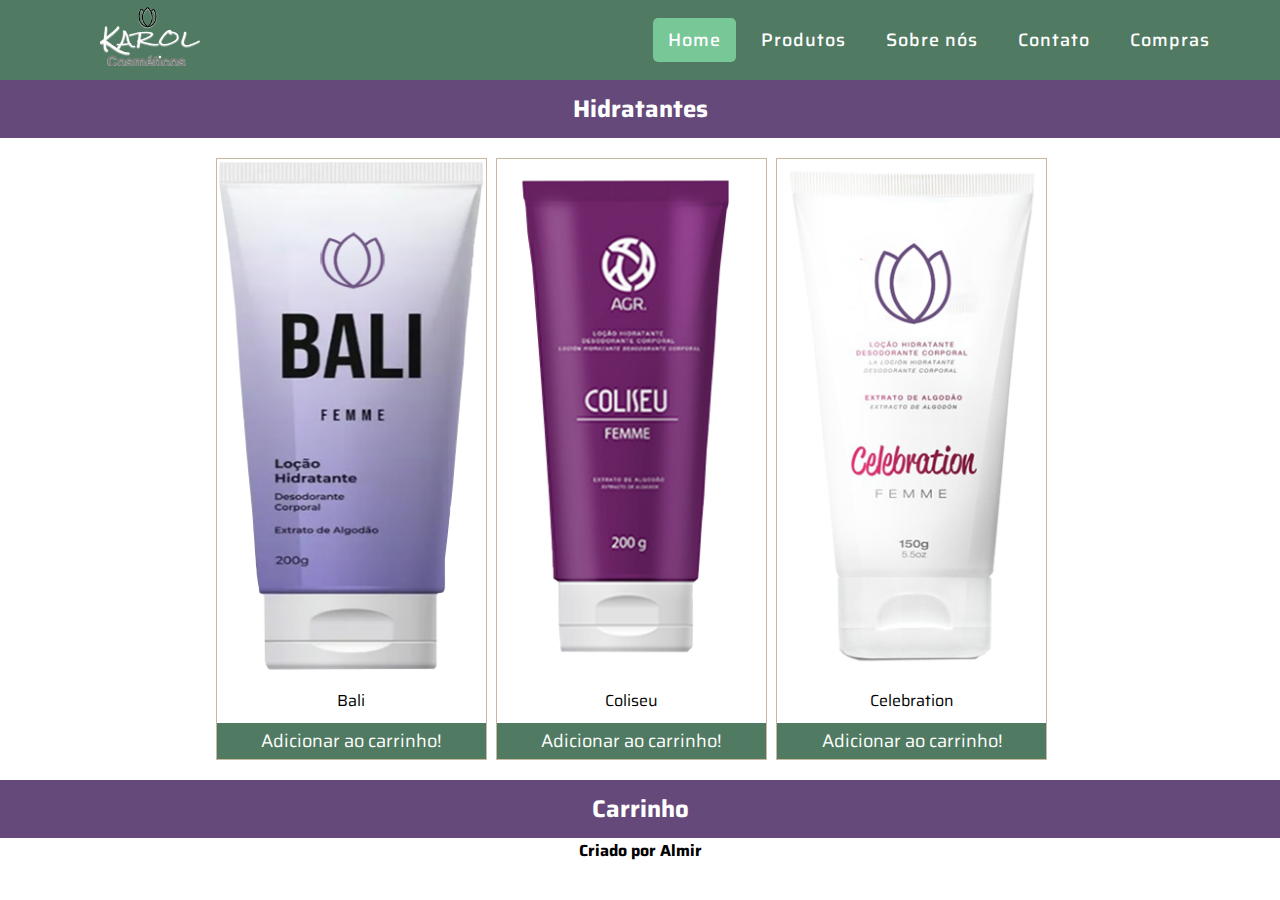
<file: index.html>
<!DOCTYPE html>
<html lang="pt-br">
<head>
    <meta charset="UTF-8">
    <meta http-equiv="X-UA-Compatible" content="IE=edge">
    <meta name="viewport" content="width=device-width, initial-scale=1.0">
    <title>Karol Cosmético</title>

    <link rel="stylesheet" href="https://cdnjs.cloudflare.com/ajax/libs/font-awesome/4.7.0/css/font-awesome.min.css">
    <link rel="stylesheet" href="styles/style.css">
    <script src="script/script.js" defer></script>
</head>
<body>
    <header>
        <nav>
            <div class="logo">
                <img src="images/logoKarol-White.png" alt="">
            </div>
            <div class="menu-btn">
                <i class="fa fa-bars fa-2x" onclick="menuShow()"></i>
            </div>
            <ul>
                <li><a href="#" class="active">Home</a></li>
                <li><a href="#">Produtos</a></li>
                <li><a href="#">Sobre nós</a></li>
                <li><a href="#">Contato</a></li>
                <li><a href="#">Compras</a></li>
            </ul>
        </nav>
    </header>
    <main>
        <h2>Hidratantes</h2>
        <section id="produtos"></section>
        <h2>Carrinho</h2>
        <section id="carrinho"></section>
    </main>
    <footer>
        <p>Criado por Almir</p>
    </footer>
</body>
</html>
</file>
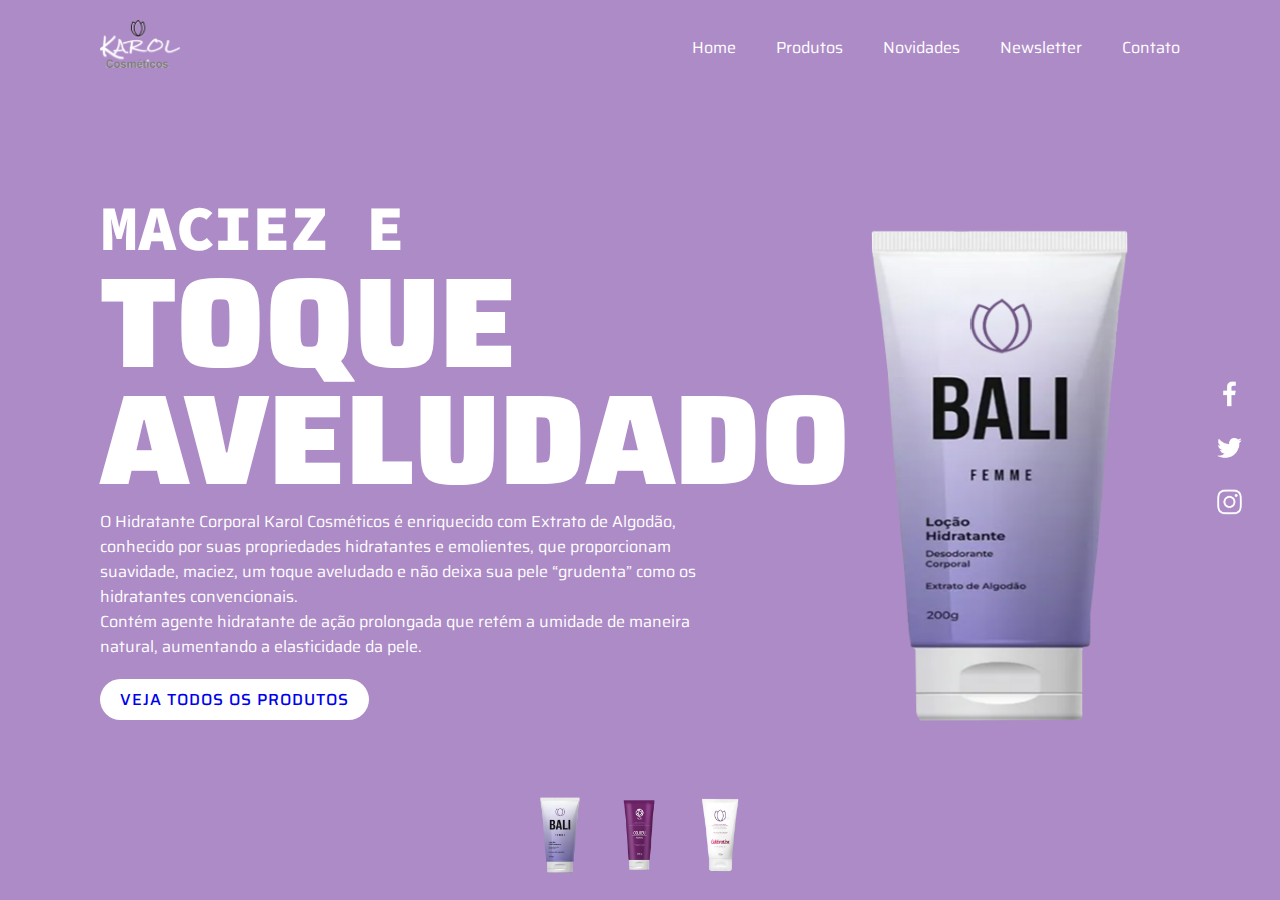
<file: landingPage/index.html>
<!DOCTYPE html>
<html lang="pt-BR">
<head>
    <meta charset="UTF-8">
    <meta http-equiv="X-UA-Compatible" content="IE=edge">
    <meta name="viewport" content="width=device-width, initial-scale=1.0">
    <title>Karol Cosméticos</title>
    <link rel="stylesheet" href="styles/style.css">
</head>
<body>
    <section class="sec">
        <header>
            <a href="#"><img src="images/logoKarol-White.png" alt="logo" class="logo"></a>
            <div class="toggleMenu" onclick="menuToggle();"></div>
            <ul class="navigation">
                <li><a href="#">Home</a></li>
                <li><a href="#">Produtos</a></li>
                <li><a href="#">Novidades</a></li>
                <li><a href="#">Newsletter</a></li>
                <li><a href="#">Contato</a></li>
            </ul>
        </header>
        <div class="content">
            <div class="textBox">
                <h2>Maciez e<br><span>toque Aveludado</span></h2>
                <p>O Hidratante Corporal Karol Cosméticos é enriquecido com Extrato de Algodão, conhecido por suas propriedades hidratantes e emolientes, que proporcionam suavidade, maciez, um toque aveludado e não deixa sua pele “grudenta” como os hidratantes convencionais.</p>
                <p>Contém agente hidratante de ação prolongada que retém a umidade de maneira natural, aumentando a elasticidade da pele.</p>
                <a href="../index.html">Veja todos os produtos</a>
            </div>
            <div class="imgBox">
                <img src="images/hidratante001.png" alt="hidratante" class="hidratante">
            </div>
        </div>
        <ul class="thumb">
            <li><img src="images/hidratante001.png" alt="pepsiThumb" onclick="imgSlider('images/hidratante001.png'); changeBgColor('#AD8BC7')"></li>
            <li><img src="images/hidratante002.png" alt="pepsiThumb" onclick="imgSlider('images/hidratante002.png'); changeBgColor('#65497A')"></li>
            <li><img src="images/hidratante003.png" alt="pepsiThumb" onclick="imgSlider('images/hidratante003.png'); changeBgColor('#507A61')"></li>
        </ul>
        <ul class="sci">
            <li><a href="#"><img src="images/facebook.png" alt="facebook"></a></li>
            <li><a href="#"><img src="images/twitter.png" alt="twitter"></a></li>
            <li><a href="#"><img src="images/instagram.png" alt="instagram"></a></li>
        </ul>
    </section>

    <script type="text/javascript">
        function imgSlider(anything){
            document.querySelector('.hidratante').src = anything;
        }

        function changeBgColor(color){
            const sec = document.querySelector('.sec');
            sec.style.background = color;
        }

        function menuToggle(){
            const toggleMenu = document.querySelector('.toggleMenu');
            const navigation = document.querySelector('.navigation');
            toggleMenu.classList.toggle('active');
            navigation.classList.toggle('active');
        }
    </script>
</body>
</html>
</file>
<file: styles/style.css>
@charset "UTF-8";

@import url('https://fonts.googleapis.com/css2?family=Rock+Salt&display=swap');
@import url('https://fonts.googleapis.com/css2?family=Saira:ital,wght@0,100;0,200;0,300;0,400;0,500;0,600;0,700;0,800;1,100;1,200;1,300;1,400;1,500;1,600;1,700;1,800;1,900&display=swap');
@import url('https://fonts.googleapis.com/css2?family=Source+Code+Pro:ital,wght@0,200;0,300;0,400;0,500;0,600;0,700;0,800;0,900;1,200;1,300;1,400;1,500;1,600;1,700;1,800;1,900&display=swap');

/* Color Theme Swatches in Hex */
.Karol-1-hex { color: #65497A; }
.Karol-2-hex { color: #C7B89F; }
.Karol-3-hex { color: #AD8BC7; }
.Karol-4-hex { color: #77C797; }
.Karol-5-hex { color: #507A61; }

*{
    margin: 0;
    padding: 0;
    box-sizing: border-box;
    font-family: 'Saira', sans-serif;
}

nav {
    display: flex;
    height: 80px;
    width: 100%;
    background-color: #507A61;
    align-items: center;
    justify-content: space-between;
    padding: 0 50px 0 100px;
    flex-wrap: wrap;
}

.logo img {
    height: 60%;
    width: 60%;
}

nav ul {
    display: flex;
    flex-wrap: wrap;
    list-style: none;
}

nav ul li {
    margin: 0 5px;
}

nav ul li a {
    color: #fff;
    text-decoration: none;
    font-size: 18px;
    font-weight: 500;
    padding: 8px 15px;
    border-radius: 5px;
    letter-spacing: 1px;
    transition: all 0.3s ease;
}

nav ul li a.active,
nav ul li a:hover {
    background-color: #77C797;
}

nav .menu-btn i {
    color: #fff;
    cursor: pointer;
    display: none;
}

#produtos {
    max-width: 900px;
    margin: 0 auto;
    padding: 0 2%;
    display: flex;
    flex-wrap: wrap;
}

#carrinho {
    background-color: #77C797;
    max-width: 900px;
    margin: 0 auto;
    padding: 0 2%;
    display: block;
}

.produto-single {
    width: 32%;
    margin-right: 1%;
    border: 1px solid #C7B89F;
    margin-top: 20px;
    margin-bottom: 20px;
}

.produto-single img {
    max-width: 100%;
}

.produto-single p {
    text-align: center;
    font-size: 16px;
    padding: 10px;
}

.produto-single a {
    text-decoration: none;
    color: #fff;
    background-color: #507A61;
    text-align: center;
    display: block;
    padding: 4px 0;
    font-size: 18px;
}

h2 {
    background-color: #65497A;
    padding: 10px 0;
    text-align: center;
    color: #fff;
}

.info-single-checkout {
    border-bottom: 2px dotted;
}

footer {
    text-align: center;
    font-weight: bolder;
}

/* Criando a Media-Query */
@media screen and (max-width: 768px) {
    nav .menu-btn i {
        display: block;
    }

    nav ul {
        position: fixed;
        top: 80px;
        left: -100%;
        background-color: #507A61;
        height: 100vh;
        width: 100%;
        text-align: center;
        display: block;
        transition: all 0.3s ease;
    }

    nav ul.open {
        left: 0;
    }

    nav ul li {
        width: 100%;
        margin: 50px 0;
    }

    nav ul li a.active,
    nav ul li a:hover {
        background: none;
        color: #77C797;
    }

    .produto-single {
        width: 100%;
        margin-right: 0;
        text-align: center;
    }
}
</file>
<file: landingPage/styles/style.css>
@import url('https://fonts.googleapis.com/css2?family=Rock+Salt&display=swap');
@import url('https://fonts.googleapis.com/css2?family=Saira:ital,wght@0,100;0,200;0,300;0,400;0,500;0,600;0,700;0,800;1,100;1,200;1,300;1,400;1,500;1,600;1,700;1,800;1,900&display=swap');
@import url('https://fonts.googleapis.com/css2?family=Source+Code+Pro:ital,wght@0,200;0,300;0,400;0,500;0,600;0,700;0,800;0,900;1,200;1,300;1,400;1,500;1,600;1,700;1,800;1,900&display=swap');

/* Color Theme Swatches in Hex */
.Karol-1-hex { color: #65497A; }
.Karol-2-hex { color: #C7B89F; }
.Karol-3-hex { color: #AD8BC7; }
.Karol-4-hex { color: #77C797; }
.Karol-5-hex { color: #507A61; }

*{
    margin: 0;
    padding: 0;
    box-sizing: border-box;
    font-family: 'Saira', sans-serif;
}

section{
    position: relative;
    width: 100%;
    min-height: 100vh;
    padding: 100px;
    display: flex;
    justify-content: space-between;
    align-items: center;
    background-color: #AD8BC7;
    transition: 0.5s;
}

header{
    position: absolute;
    top: 0;
    left: 0;
    width: 100%;
    padding: 20px 100px;
    display: flex;
    justify-content: space-between;
    align-items: center;
}

header .logo{
    position: relative;
    max-width: 80px;
}

header ul{
    position: relative;
    display: flex;
}

header ul li{
    list-style: none;
}

header ul li a{
    display: inline-block;
    color: #fff;
    font-weight: 400;
    margin-left: 40px;
    text-decoration: none;
}

.content{
    position: relative;
    width: 100%;
    display: flex;
    justify-content: space-between;
    align-items: center;
}

.content .textBox{
    position: relative;
    max-width: 600px;
}

.content .textBox h2{
    font-family: 'Source Code Pro', monospace;
    color: #fff;
    font-size: 4em;
    line-height: 1.5em;
    font-weight: 900;
    text-transform: uppercase;
}

.content .textBox h2 span{
    font-size: 2em;
}

.content .textBox p{
    color: #fff;
}

.content .textBox a{
    display: inline-block;
    margin-top: 20px;
    padding: 8px 20px;
    background: #fff;
    border-radius: 40px;
    font-weight: 500;
    letter-spacing: 1px;
    text-decoration: none;
    text-transform: uppercase;
}

.content .imgBox{
    width: 600px;
    display: flex;
    padding-right: 50px;
    margin-top: 50px;
    justify-content: flex-end;
}

.content .imgBox img{
    max-width: 260px;
}

.thumb{
    position: absolute;
    left: 50%;
    bottom: 20px;
    transform: translateX(-50%);
    display: flex;
}

.thumb li{
    list-style: none;
    display: inline-block;
    margin: 0 20px;
    cursor: pointer;
    transition: 0.5s;
}

.thumb li:hover{
    transform: translateY(-15px);
}

.thumb li img{
    max-width: 40px;
}

.sci{
    position: absolute;
    top: 50%;
    right: 30px;
    transform: translateY(-50%);
    display: flex;
    justify-content: center;
    align-items: center;
    flex-direction: column;
}

.sci li{
    list-style: none;
}

.sci li a{
    display: inline-block;
    filter: invert(1);
    margin: 5px 0;
    transform: scale(0.6);
}

@media (max-width:991px){
    section{
        padding: 40px;
        padding-bottom: 140px;
    }
    header{
        padding: 20px 40px;
    }
    header .logo{
        position: relative;
        max-width: 60px;
    }
    header ul{
        position: fixed;
        top: 0;
        left: 0;
        width: 100%;
        height: 100%;
        background: #fff;
        z-index: 1;
        flex-direction: column;
        align-items: center;
        justify-content: center;
        transition: 0.2s;
        visibility: hidden;
        opacity: 0;
    }
    header ul.active{
        visibility: visible;
        opacity: 1;
    }
    header ul li a{
        display: inline-block;
        color: #111;
        font-weight: 400;
        margin-left: 0;
        text-decoration: none;
        font-size: 2em;
        margin: 10px 0;
    }
    header ul li a:hover{
        color: #65497A;
    }
    .toggleMenu{
        position: relative;
        width: 40px;
        height: 40px;
        background: url(../images/menu.png);
        background-position: center;
        background-size: 30px;
        background-repeat: no-repeat;
        z-index: 2;
        cursor: pointer;
    }
    .toggleMenu.active{
        background: url(../images/close.png);
        background-position: center;
        background-size: 25px;
        background-repeat: no-repeat;
        filter: invert(1);
    }
    .content{
        flex-direction: column;
        margin-top: 80px;
    }
    .content .textBox{
        position: relative;
        max-width: 100%;
        padding-right: 20px;
    }
    .content .textBox h2{
        color: #fff;
        font-size: 3em;
    }
    .content .textBox a{
        font-size: 14px;
        padding: 8px 15px;
    }
    .content .imgBox{
        width: 100%;
        display: flex;
        padding-right: 0;
        margin-top: 50px;
        justify-content: center;
    }
    .content .imgBox img{
        max-width: 150px;
    }
    .thumb li img{
        max-width: 30px;
    }
    .sci{
        position: absolute;
        top: 50%;
        right: 0;
        width: 50px;
        background: rgba(0, 0, 0, 0.2);
        display: flex;
        justify-content: center;
        align-items: center; 
    }
}
</file>
